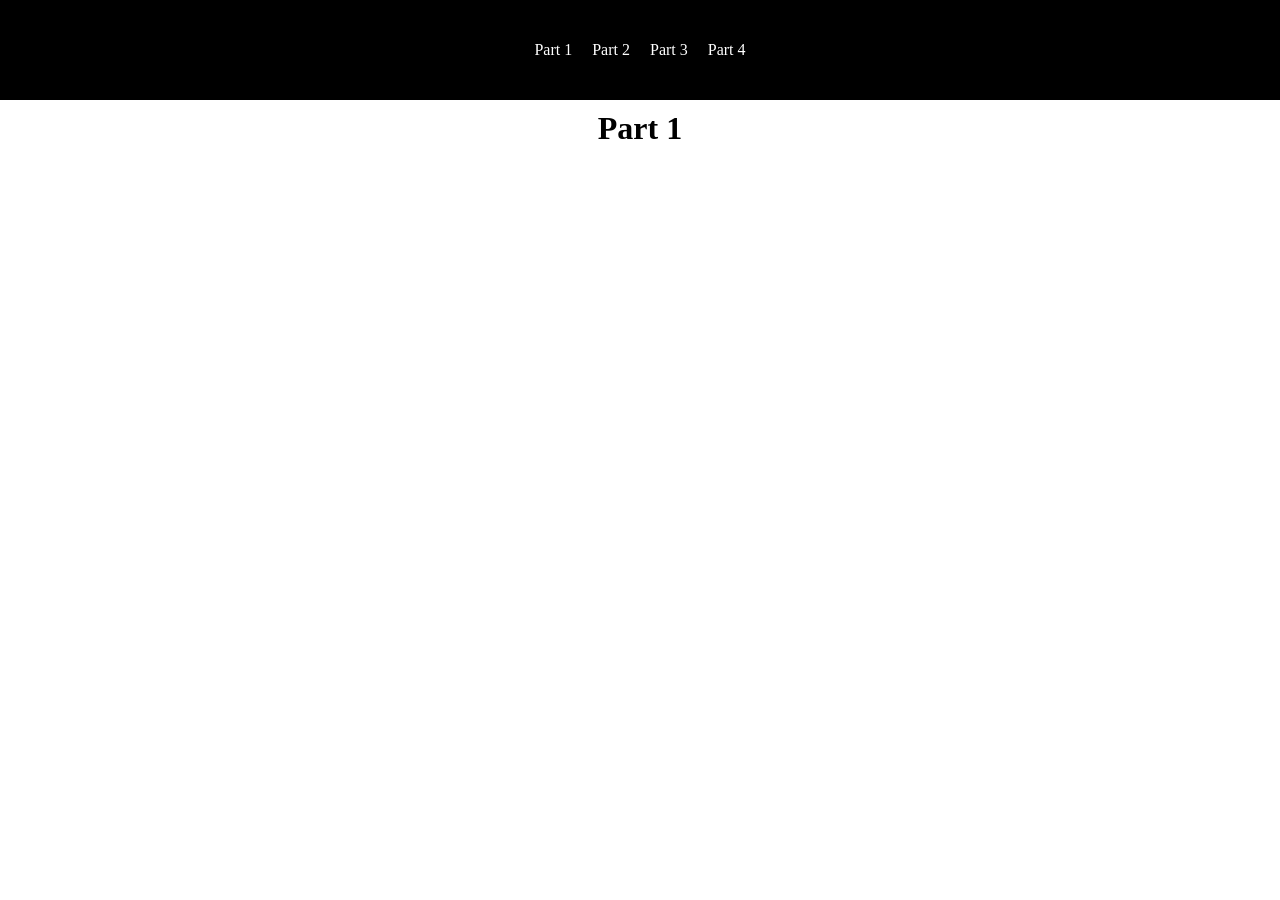
<file: index.html>
<!DOCTYPE html>
<html>

<head>
    <link rel="stylesheet" href="styles.css">
</head>

<body>
    <header class="header">
        <a href="index.html">Part 1</a>
        <a href="part2.html">Part 2</a>
        <a href="part3.html">Part 3</a>
        <a href="part4.html">Part 4</a>

    </header>
    <h1>Part 1</h1>
    <script src="script.js"></script>
</body>

</html>
</file>
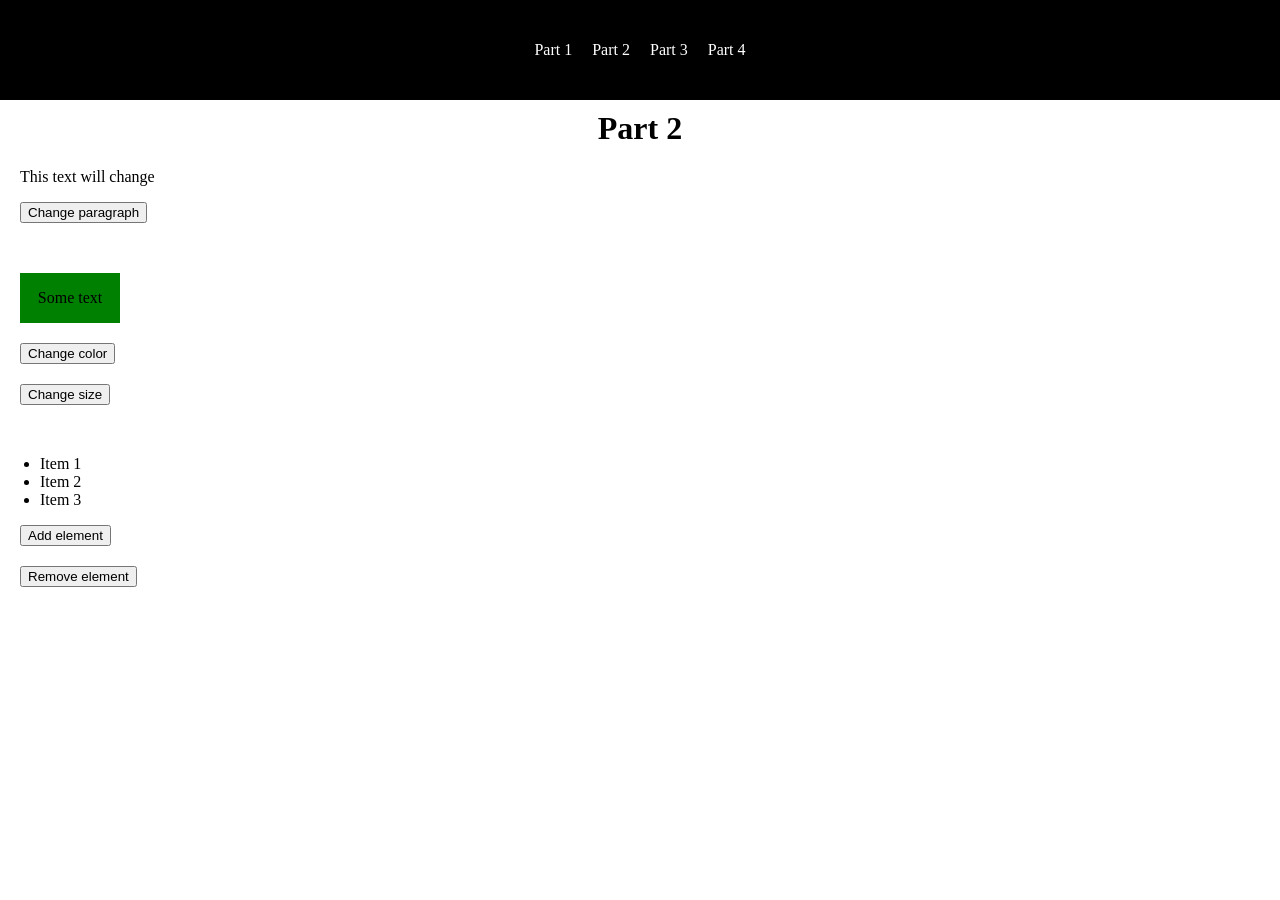
<file: part2.html>
<!DOCTYPE html>
<html>

<head>
    <link rel="stylesheet" href="styles.css">
</head>

<body>
    <header class="header">
        <a href="index.html">Part 1</a>
        <a href="part2.html">Part 2</a>
        <a href="part3.html">Part 3</a>
        <a href="part4.html">Part 4</a>

    </header>
    <h1>Part 2</h1>
    <p id="changeble">This text will change</p>
    <button id="changer">Change paragraph</button>
    <div id="box">
        <p>Some text</p>
    </div>
    <button id="colorButton">Change color</button><br>
    <button id="sizeButton">Change size</button>
    <ul id="itemList">
        <li>Item 1</li>
        <li>Item 2</li>
        <li>Item 3</li>
    </ul>
    <button id="addButton">Add element</button><br>
    <button id="removeButton">Remove element</button>
    <script src="script2.js"></script>
</body>

</html>
</file>
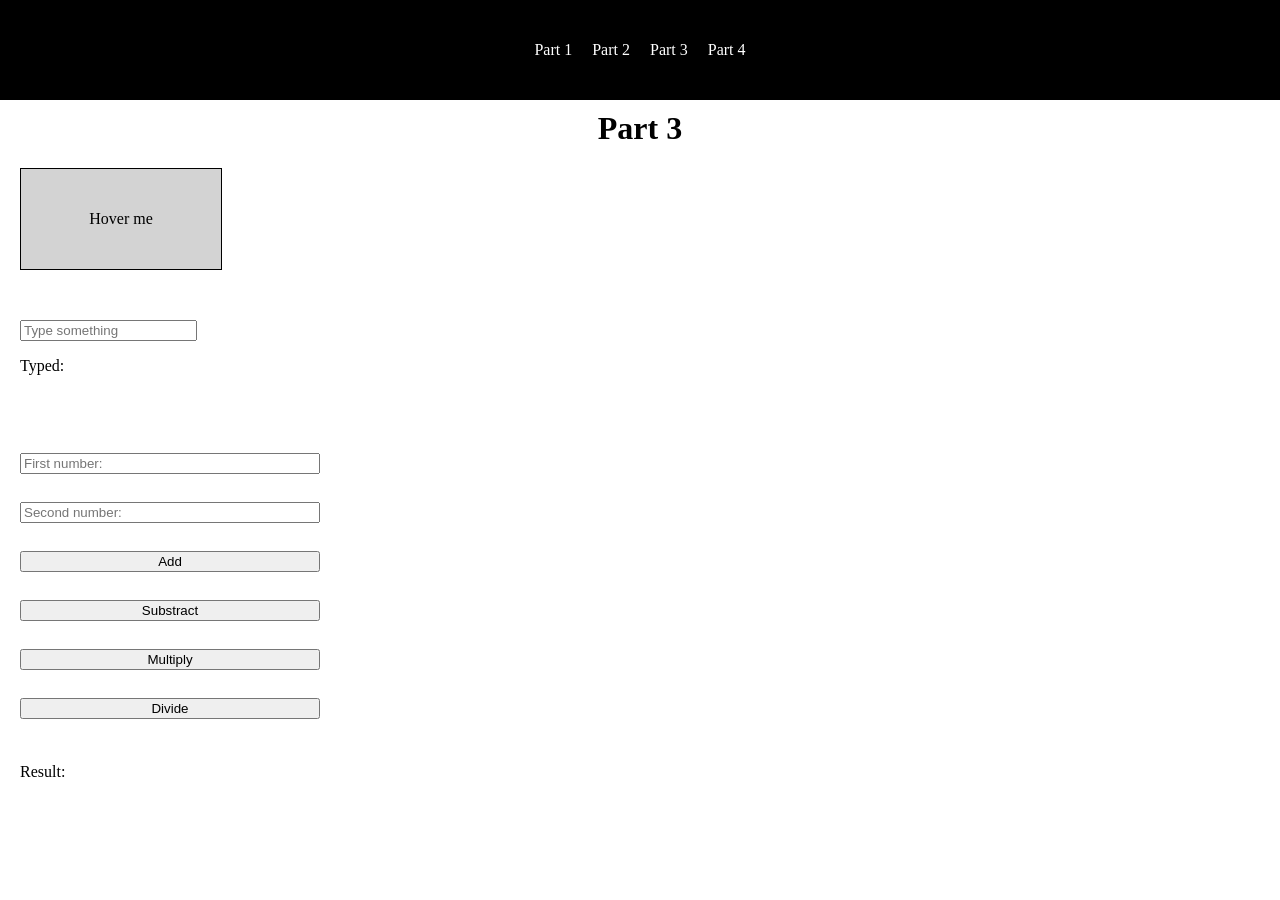
<file: part3.html>
<!DOCTYPE html>
<html>

<head>
    <link rel="stylesheet" href="styles.css">
</head>

<body>
    <header class="header">
        <a href="index.html">Part 1</a>
        <a href="part2.html">Part 2</a>
        <a href="part3.html">Part 3</a>
        <a href="part4.html">Part 4</a>

    </header>
    <h1>Part 3</h1>
    <div id="hoverBox">
        Hover me
    </div>
    <div class="task6">
        <input type="text" id="textInput" placeholder="Type something">
        <p id="textOutput">Typed: </p>
    </div>
    <div class="task7">
        <input type="number" id="num" placeholder="First number:"><br>
        <input type="number" id="num2" placeholder="Second number:"><br>
        <button id="addBtn">Add</button><br>
        <button id="subBtn">Substract</button><br>
        <button id="mulBtn">Multiply</button><br>
        <button id="divBtn">Divide</button><br>
        <p id="result">Result: </p>
    </div>
    <script src="script3.js"></script>
</body>

</html>
</file>
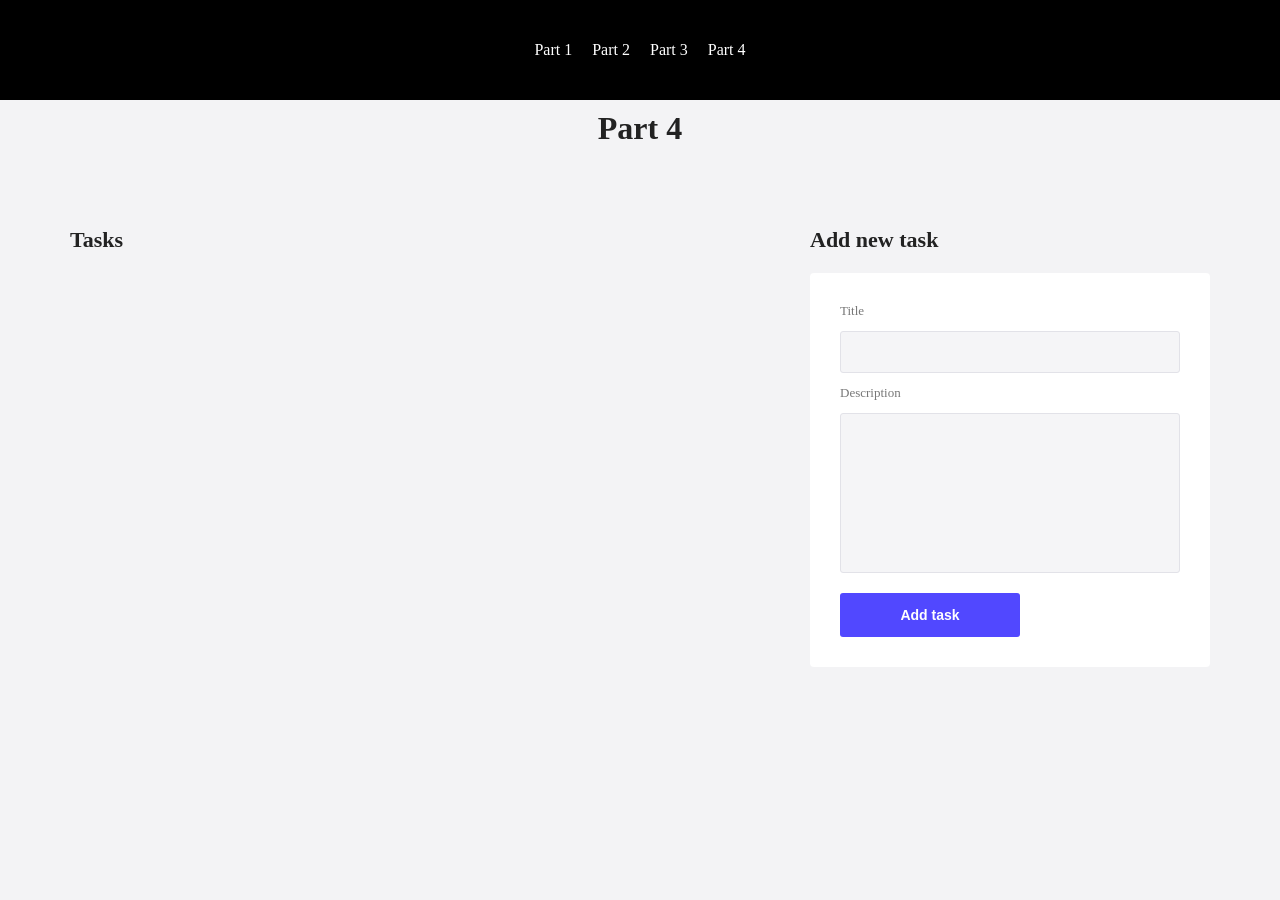
<file: part4.html>
<!DOCTYPE html>
<html>

<head>
    <link rel="stylesheet" href="style4.css">
</head>

<body>
    <header class="header">
        <a href="index.html">Part 1</a>
        <a href="part2.html">Part 2</a>
        <a href="part3.html">Part 3</a>
        <a href="part4.html">Part 4</a>
    </header>
    <h1>Part 4</h1>
    <div class="layout">
        <section class="tasks-section">
            <h2>Tasks</h2>
            <ul id="taskList"></ul>
        </section>
        <section class="form-section">
            <h2>Add new task</h2>
            <form id="taskForm">
                <label for="taskTitle">Title</label>
                <input type="text" id="taskTitle" required>
                <label for="taskDescription">Description</label>
                <textarea id="taskDescription" required></textarea>
                <button type="submit">Add task</button>
            </form>
        </section>
    </div>

    <script src="script4.js"></script>
</body>

</html>
</file>
<file: styles.css>
body {
    margin: 0;
}

.header {
    background-color: black;
    display: flex;
    flex-direction: row;
    justify-content: center;
    align-items: center;
    width: 100%;
    height: 100px;
    gap: 20px;

}

.header a {
    text-decoration: none;
    color: white;
    transition: 0.3 ease;
}

.header a:hover {
    color: gray;
}

h1 {
    margin-top: 10px;
    text-align: center;
}

#changeble {
    margin-left: 20px;
}

#changer {
    margin-left: 20px;
    margin-bottom: 50px;
}

#colorButton {
    margin-left: 20px;
    margin-bottom: 20px;
}

#sizeButton {
    margin-left: 20px;
}

#box {
    margin-left: 20px;
    width: 100px;
    height: 50px;
    display: flex;
    justify-content: center;
    margin-bottom: 20px;
    background-color: green;

}

#itemList {
    margin-top: 50px;
}

#addButton {
    margin-left: 20px;
}

#removeButton {
    margin-top: 20px;
    margin-left: 20px;
}

#hoverBox {
    margin-top: 20px;
    margin-left: 20px;
    width: 200px;
    height: 100px;
    background-color: lightgrey;
    border: 1px solid;
    display: flex;
    align-items: center;
    justify-content: center;
}

.task6 {
    margin-left: 20px;
    margin-top: 50px;
}

.task7 {
    height: 200px;
    width: 300px;
    display: flex;
    flex-direction: column;
    justify-content: center;
    gap: 5px;
    margin-left: 20px;
    margin-top: 150px;
}
</file>
<file: style4.css>
.header {
    background-color: black;
    display: flex;
    flex-direction: row;
    justify-content: center;
    align-items: center;
    width: 100%;
    height: 100px;
    gap: 20px;

}

.header a {
    text-decoration: none;
    color: white;
    transition: 0.3 ease;
}

.header a:hover {
    color: gray;
}

h1 {
    margin-top: 10px;
    text-align: center;
}

* {
    box-sizing: border-box;
}

body {
    margin: 0;
    padding: 0;
    background-color: #f3f3f5;
    color: #222;
}

.layout {
    display: grid;
    grid-template-columns: 1fr 400px;
    gap: 60px;

    max-width: 1200px;
    margin: 80px auto;
    padding: 0 30px;
}

.tasks-section,
.form-section {
    min-width: 0;
}

h2 {
    font-size: 22px;
    font-weight: 600;
    margin: 0 0 20px;
}

#taskForm {
    display: flex;
    flex-direction: column;
    gap: 12px;

    padding: 30px;
    background-color: white;
    border-radius: 4px;
}

#taskForm label {
    font-size: 13px;
    font-weight: 500;
    color: #777;
}

#taskForm input,
#taskForm textarea {
    width: 100%;
    padding: 12px;

    font-size: 14px;
    font-family: inherit;

    background-color: #f5f5f7;
    border: 1px solid #e2e2e8;
    border-radius: 3px;
    outline: none;

    transition: border-color 0.2s;
}

#taskForm input {
    height: 42px;
}

#taskForm textarea {
    height: 160px;
    resize: none;
}

#taskForm input:focus,
#taskForm textarea:focus {
    border-color: #5148ff;
}


#taskForm button {
    width: 180px;
    padding: 14px 20px;
    margin-top: 8px;

    background-color: #5148ff;
    color: white;

    border: none;
    border-radius: 3px;

    font-size: 14px;
    font-weight: 600;
    cursor: pointer;

    transition: background-color 0.2s;
}

#taskForm button:hover {
    background-color: #4037db;
}

#taskForm button:active {
    background-color: #3029b8;
}


#taskList {
    list-style: none;
    padding: 0;
    margin: 0;
}

.task-item {
    display: flex;
    align-items: flex-start;
    gap: 14px;

    padding: 20px;
    margin-bottom: 12px;

    background-color: white;
    border: 1px solid #e8e8ed;
    border-radius: 4px;

    transition: background-color 0.2s;
}

.task-item:hover {
    background-color: #fafaff;
}


.task-checkbox {
    width: 18px;
    height: 18px;
    margin: 2px 0 0;

    accent-color: #5148ff;
    cursor: pointer;
    flex-shrink: 0;
}


.task-content {
    flex: 1;
    min-width: 0;
    overflow-wrap: anywhere;
}

.task-title {
    font-size: 16px;
    font-weight: 600;
    margin: 0 0 8px;
    color: #222;
}

.task-description {
    font-size: 13px;
    line-height: 1.5;
    color: #777;
    margin: 0;
}


.task-item.completed {
    background-color: #f8f8fa;
}

.task-item.completed .task-title,
.task-item.completed .task-description {
    text-decoration: line-through;
    color: #aaa;
}

.delete-btn {
    background-color: #fff0f0;
    color: #e05252;

    border: none;
    border-radius: 3px;

    padding: 8px 12px;
    font-size: 12px;

    cursor: pointer;
    flex-shrink: 0;

    transition: background-color 0.2s;
}

.delete-btn:hover {
    background-color: #ffdede;
}


@media (max-width: 768px) {
    .layout {
        grid-template-columns: 1fr;
        gap: 35px;

        margin: 30px auto;
        padding: 0 20px;
    }

    #taskForm {
        padding: 20px;
    }

    #taskForm button {
        width: 100%;
    }
}
</file>
